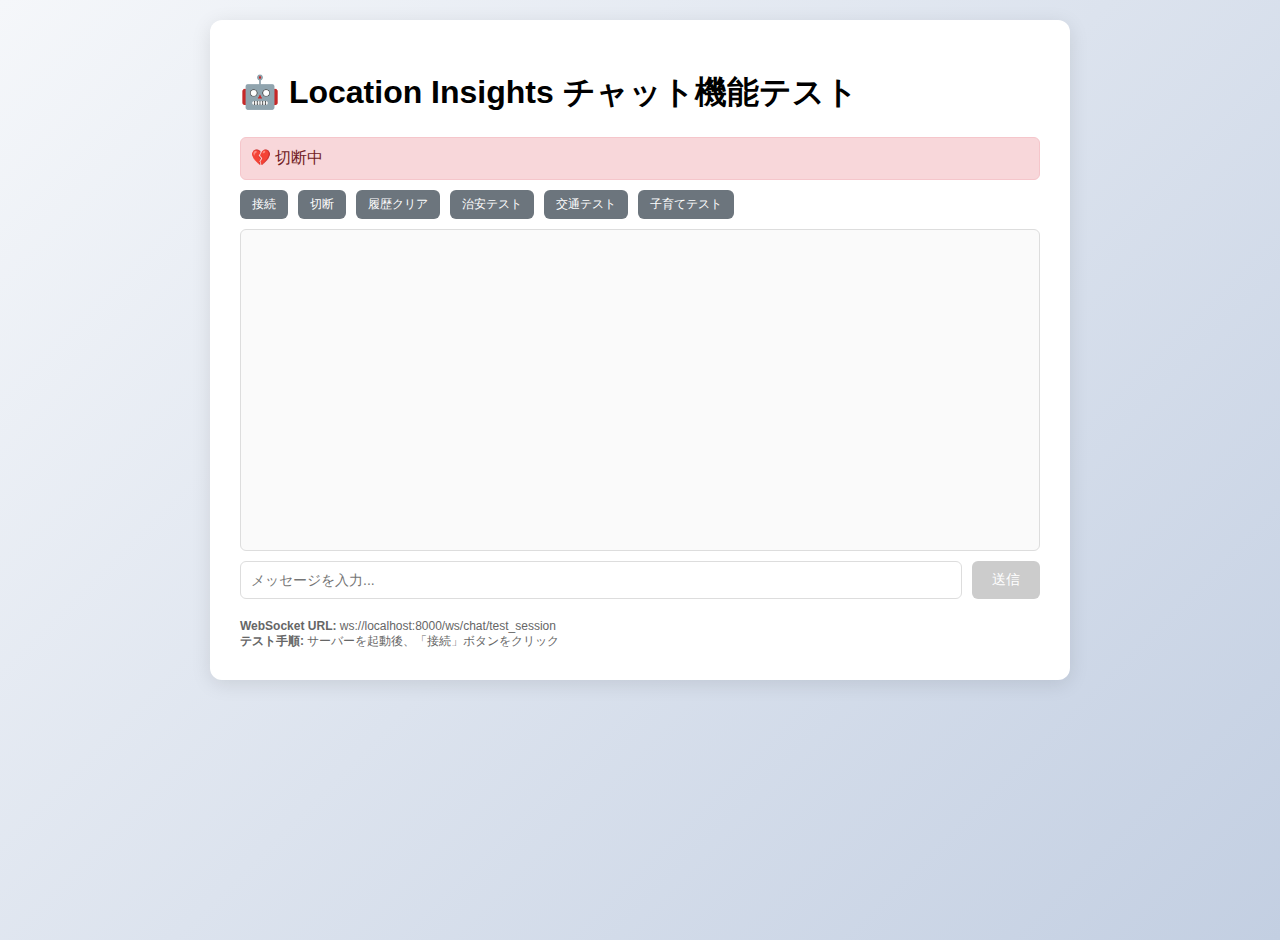
<file: chat_test.html>
<!DOCTYPE html>
<html lang="ja">
<head>
    <meta charset="UTF-8">
    <meta name="viewport" content="width=device-width, initial-scale=1.0">
    <title>Location Insights Chat Test</title>
    <style>
        body {
            font-family: -apple-system, BlinkMacSystemFont, 'Segoe UI', 'Roboto', sans-serif;
            margin: 0;
            padding: 20px;
            background: linear-gradient(135deg, #f5f7fa 0%, #c3cfe2 100%);
            min-height: 100vh;
        }
        .container {
            max-width: 800px;
            margin: 0 auto;
            background: white;
            border-radius: 12px;
            padding: 30px;
            box-shadow: 0 4px 20px rgba(0, 0, 0, 0.1);
        }
        .status {
            padding: 10px;
            border-radius: 6px;
            margin: 10px 0;
            font-weight: 500;
        }
        .connected {
            background: #d4edda;
            color: #155724;
            border: 1px solid #c3e6cb;
        }
        .disconnected {
            background: #f8d7da;
            color: #721c24;
            border: 1px solid #f5c6cb;
        }
        .messages {
            height: 300px;
            overflow-y: auto;
            border: 1px solid #ddd;
            padding: 10px;
            margin: 10px 0;
            background: #fafafa;
            border-radius: 6px;
        }
        .message {
            margin: 5px 0;
            padding: 8px;
            border-radius: 6px;
        }
        .user {
            background: #007bff;
            color: white;
            text-align: right;
        }
        .assistant {
            background: #f1f3f4;
            color: #333;
        }
        .system {
            background: #e3f2fd;
            color: #1565c0;
            text-align: center;
            font-style: italic;
        }
        .input-group {
            display: flex;
            gap: 10px;
            margin-top: 10px;
        }
        input[type="text"] {
            flex: 1;
            padding: 10px;
            border: 1px solid #ddd;
            border-radius: 6px;
            font-size: 14px;
        }
        button {
            padding: 10px 20px;
            background: #007bff;
            color: white;
            border: none;
            border-radius: 6px;
            cursor: pointer;
            font-size: 14px;
        }
        button:hover {
            background: #0056b3;
        }
        button:disabled {
            background: #ccc;
            cursor: not-allowed;
        }
        .test-buttons {
            display: flex;
            gap: 10px;
            margin: 10px 0;
            flex-wrap: wrap;
        }
        .test-buttons button {
            font-size: 12px;
            padding: 6px 12px;
            background: #6c757d;
        }
    </style>
</head>
<body>
    <div class="container">
        <h1>🤖 Location Insights チャット機能テスト</h1>
        
        <div id="status" class="status disconnected">
            💔 切断中
        </div>
        
        <div class="test-buttons">
            <button onclick="connect()">接続</button>
            <button onclick="disconnect()">切断</button>
            <button onclick="clearMessages()">履歴クリア</button>
            <button onclick="sendTestMessage('この地域の治安はどうですか？')">治安テスト</button>
            <button onclick="sendTestMessage('最寄りの駅までの距離は？')">交通テスト</button>
            <button onclick="sendTestMessage('子育てに向いていますか？')">子育てテスト</button>
        </div>
        
        <div id="messages" class="messages"></div>
        
        <div class="input-group">
            <input 
                type="text" 
                id="messageInput" 
                placeholder="メッセージを入力..."
                onkeypress="handleKeyPress(event)"
            >
            <button onclick="sendMessage()" id="sendButton" disabled>
                送信
            </button>
        </div>
        
        <div style="margin-top: 20px; font-size: 12px; color: #666;">
            <strong>WebSocket URL:</strong> ws://localhost:8000/ws/chat/test_session<br>
            <strong>テスト手順:</strong> サーバーを起動後、「接続」ボタンをクリック
        </div>
    </div>

    <script>
        let websocket = null;
        let isConnected = false;
        
        const statusEl = document.getElementById('status');
        const messagesEl = document.getElementById('messages');
        const messageInput = document.getElementById('messageInput');
        const sendButton = document.getElementById('sendButton');
        
        function updateStatus(connected, message) {
            isConnected = connected;
            statusEl.className = `status ${connected ? 'connected' : 'disconnected'}`;
            statusEl.textContent = connected ? `✅ ${message}` : `💔 ${message}`;
            sendButton.disabled = !connected;
        }
        
        function addMessage(role, content, timestamp = new Date()) {
            const messageDiv = document.createElement('div');
            messageDiv.className = `message ${role}`;
            
            const timeStr = timestamp.toLocaleTimeString('ja-JP', {
                hour: '2-digit',
                minute: '2-digit'
            });
            
            const icon = role === 'user' ? '👤' : role === 'assistant' ? '🤖' : '📢';
            messageDiv.innerHTML = `${icon} ${content} <small style="opacity: 0.7;">(${timeStr})</small>`;
            
            messagesEl.appendChild(messageDiv);
            messagesEl.scrollTop = messagesEl.scrollHeight;
        }
        
        function connect() {
            if (websocket) {
                websocket.close();
            }
            
            const wsUrl = 'ws://localhost:8000/ws/chat/test_session';
            updateStatus(false, '接続中...');
            
            websocket = new WebSocket(wsUrl);
            
            websocket.onopen = () => {
                updateStatus(true, '接続済み');
                addMessage('system', 'WebSocket接続が確立されました');
            };
            
            websocket.onmessage = (event) => {
                try {
                    const data = JSON.parse(event.data);
                    console.log('受信:', data);
                    
                    switch (data.type) {
                        case 'message':
                            addMessage(data.role || 'assistant', data.content);
                            break;
                        case 'system':
                            addMessage('system', data.content);
                            break;
                        case 'error':
                            addMessage('system', `エラー: ${data.content}`);
                            break;
                        default:
                            console.log('未知のメッセージ:', data);
                    }
                } catch (error) {
                    console.error('メッセージ解析エラー:', error);
                }
            };
            
            websocket.onclose = (event) => {
                updateStatus(false, '切断');
                addMessage('system', `接続が切断されました (コード: ${event.code})`);
            };
            
            websocket.onerror = (error) => {
                updateStatus(false, '接続エラー');
                addMessage('system', '接続エラーが発生しました');
                console.error('WebSocketエラー:', error);
            };
        }
        
        function disconnect() {
            if (websocket) {
                websocket.close();
            }
        }
        
        function sendMessage() {
            const content = messageInput.value.trim();
            if (!content || !isConnected) return;
            
            const message = {
                type: 'message',
                content: content,
                timestamp: new Date().toISOString()
            };
            
            websocket.send(JSON.stringify(message));
            addMessage('user', content);
            messageInput.value = '';
        }
        
        function sendTestMessage(content) {
            if (!isConnected) {
                alert('先に接続してください');
                return;
            }
            messageInput.value = content;
            sendMessage();
        }
        
        function clearMessages() {
            messagesEl.innerHTML = '';
        }
        
        function handleKeyPress(event) {
            if (event.key === 'Enter') {
                sendMessage();
            }
        }
        
        // 自動接続
        setTimeout(connect, 1000);
    </script>
</body>
</html>
</file>
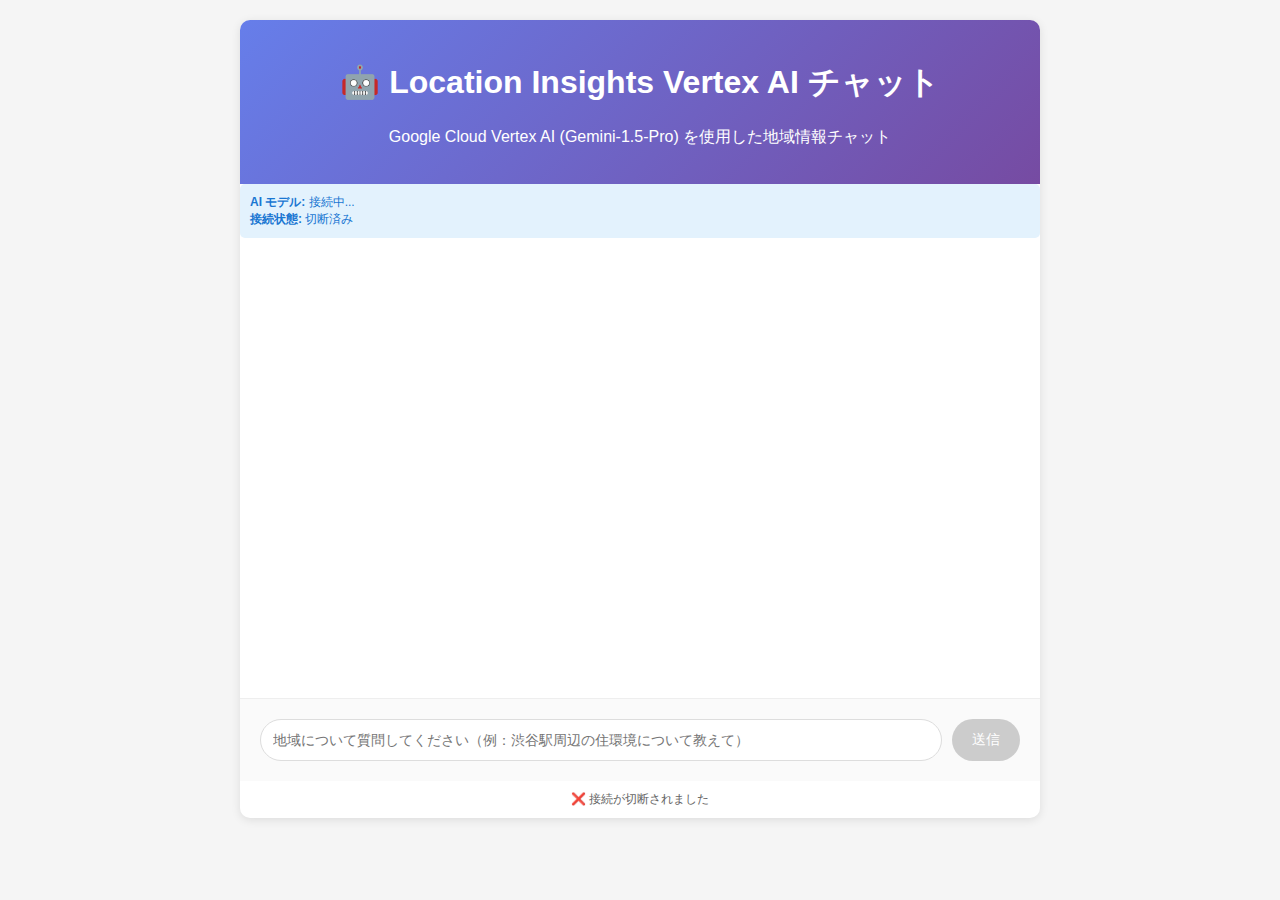
<file: vertex_ai_chat_test.html>
<!DOCTYPE html>
<html lang="ja">
<head>
    <meta charset="UTF-8">
    <meta name="viewport" content="width=device-width, initial-scale=1.0">
    <title>Vertex AI チャットテスト - Location Insights</title>
    <style>
        body {
            font-family: 'Segoe UI', Tahoma, Geneva, Verdana, sans-serif;
            max-width: 800px;
            margin: 0 auto;
            padding: 20px;
            background-color: #f5f5f5;
        }
        .chat-container {
            background: white;
            border-radius: 10px;
            box-shadow: 0 2px 10px rgba(0,0,0,0.1);
            overflow: hidden;
        }
        .chat-header {
            background: linear-gradient(135deg, #667eea 0%, #764ba2 100%);
            color: white;
            padding: 20px;
            text-align: center;
        }
        .chat-messages {
            height: 400px;
            overflow-y: auto;
            padding: 20px;
            border-bottom: 1px solid #eee;
        }
        .message {
            margin-bottom: 15px;
            padding: 10px 15px;
            border-radius: 18px;
            max-width: 70%;
            word-wrap: break-word;
        }
        .user-message {
            background: #007bff;
            color: white;
            margin-left: auto;
            text-align: right;
        }
        .assistant-message {
            background: #f1f3f4;
            color: #333;
            margin-right: auto;
        }
        .system-message {
            background: #e8f5e8;
            color: #2e7d32;
            margin: 0 auto;
            text-align: center;
            font-style: italic;
        }
        .chat-input {
            display: flex;
            padding: 20px;
            background: #fafafa;
        }
        .chat-input input {
            flex: 1;
            padding: 12px;
            border: 1px solid #ddd;
            border-radius: 25px;
            outline: none;
            font-size: 14px;
        }
        .chat-input button {
            margin-left: 10px;
            padding: 12px 20px;
            background: #007bff;
            color: white;
            border: none;
            border-radius: 25px;
            cursor: pointer;
            font-size: 14px;
            transition: background 0.3s;
        }
        .chat-input button:hover {
            background: #0056b3;
        }
        .chat-input button:disabled {
            background: #ccc;
            cursor: not-allowed;
        }
        .status {
            padding: 10px;
            text-align: center;
            font-size: 12px;
            color: #666;
        }
        .typing-indicator {
            padding: 10px 15px;
            background: #f1f3f4;
            border-radius: 18px;
            margin-right: auto;
            max-width: 70%;
            color: #666;
            font-style: italic;
        }
        .model-info {
            background: #e3f2fd;
            padding: 10px;
            margin-bottom: 20px;
            border-radius: 5px;
            font-size: 12px;
            color: #1976d2;
        }
    </style>
</head>
<body>
    <div class="chat-container">
        <div class="chat-header">
            <h1>🤖 Location Insights Vertex AI チャット</h1>
            <p>Google Cloud Vertex AI (Gemini-1.5-Pro) を使用した地域情報チャット</p>
        </div>
        
        <div class="model-info">
            <strong>AI モデル:</strong> <span id="model-info">接続中...</span><br>
            <strong>接続状態:</strong> <span id="connection-status">接続中...</span>
        </div>
        
        <div class="chat-messages" id="messages"></div>
        
        <div class="chat-input">
            <input type="text" id="messageInput" placeholder="地域について質問してください（例：渋谷駅周辺の住環境について教えて）" maxlength="500">
            <button id="sendButton" onclick="sendMessage()">送信</button>
        </div>
        
        <div class="status" id="status">WebSocket接続を確立中...</div>
    </div>

    <script>
        let socket = null;
        let sessionId = 'test-session-' + Date.now();
        let isConnected = false;

        // WebSocket接続を確立
        function connectWebSocket() {
            const wsUrl = `ws://localhost:8000/ws/chat/${sessionId}`;
            socket = new WebSocket(wsUrl);

            socket.onopen = function(event) {
                isConnected = true;
                updateStatus('✅ Vertex AI チャットに接続しました');
                updateConnectionStatus('接続済み');
                document.getElementById('sendButton').disabled = false;
            };

            socket.onmessage = function(event) {
                const data = JSON.parse(event.data);
                handleMessage(data);
            };

            socket.onclose = function(event) {
                isConnected = false;
                updateStatus('❌ 接続が切断されました');
                updateConnectionStatus('切断済み');
                document.getElementById('sendButton').disabled = true;
                
                // 5秒後に再接続を試行
                setTimeout(() => {
                    updateStatus('🔄 再接続を試行中...');
                    connectWebSocket();
                }, 5000);
            };

            socket.onerror = function(error) {
                console.error('WebSocket エラー:', error);
                updateStatus('❌ 接続エラーが発生しました');
                updateConnectionStatus('エラー');
            };
        }

        // メッセージハンドリング
        function handleMessage(data) {
            const messagesContainer = document.getElementById('messages');
            
            switch(data.type) {
                case 'system':
                    addMessage(data.content, 'system-message');
                    if (data.model_info) {
                        updateModelInfo(data.model_info);
                    }
                    break;
                    
                case 'message':
                    if (data.role === 'user') {
                        addMessage(data.content, 'user-message');
                    } else if (data.role === 'assistant') {
                        removeTypingIndicator();
                        addMessage(data.content, 'assistant-message');
                        if (data.model_used) {
                            addModelUsedInfo(data.model_used);
                        }
                    }
                    break;
                    
                case 'typing':
                    if (data.is_typing) {
                        showTypingIndicator();
                    } else {
                        removeTypingIndicator();
                    }
                    break;
                    
                case 'processing':
                    showTypingIndicator(data.content);
                    break;
                    
                case 'error':
                    removeTypingIndicator();
                    addMessage('⚠️ ' + data.content, 'system-message');
                    break;
                    
                case 'pong':
                    console.log('WebSocket接続確認OK');
                    break;
            }
        }

        // メッセージ送信
        function sendMessage() {
            const input = document.getElementById('messageInput');
            const message = input.value.trim();
            
            if (!message || !isConnected) return;
            
            const messageData = {
                type: 'message',
                content: message,
                context: {
                    // 必要に応じてコンテキスト情報を追加
                }
            };
            
            socket.send(JSON.stringify(messageData));
            input.value = '';
        }

        // UI更新関数
        function addMessage(content, className) {
            const messagesContainer = document.getElementById('messages');
            const messageDiv = document.createElement('div');
            messageDiv.className = `message ${className}`;
            messageDiv.innerHTML = content.replace(/\n/g, '<br>');
            messagesContainer.appendChild(messageDiv);
            messagesContainer.scrollTop = messagesContainer.scrollHeight;
        }

        function showTypingIndicator(customText = '🤖 AI が回答を生成しています...') {
            removeTypingIndicator();
            const messagesContainer = document.getElementById('messages');
            const typingDiv = document.createElement('div');
            typingDiv.className = 'typing-indicator';
            typingDiv.id = 'typing-indicator';
            typingDiv.textContent = customText;
            messagesContainer.appendChild(typingDiv);
            messagesContainer.scrollTop = messagesContainer.scrollHeight;
        }

        function removeTypingIndicator() {
            const typing = document.getElementById('typing-indicator');
            if (typing) {
                typing.remove();
            }
        }

        function updateStatus(message) {
            document.getElementById('status').textContent = message;
        }

        function updateConnectionStatus(status) {
            document.getElementById('connection-status').textContent = status;
        }

        function updateModelInfo(modelInfo) {
            const modelInfoText = modelInfo.available 
                ? `${modelInfo.model} (${modelInfo.provider})`
                : 'フォールバックモード';
            document.getElementById('model-info').textContent = modelInfoText;
        }

        function addModelUsedInfo(modelUsed) {
            const lastMessage = document.querySelector('.assistant-message:last-child');
            if (lastMessage) {
                const modelInfo = document.createElement('div');
                modelInfo.style.fontSize = '10px';
                modelInfo.style.color = '#666';
                modelInfo.style.marginTop = '5px';
                modelInfo.textContent = `生成モデル: ${modelUsed}`;
                lastMessage.appendChild(modelInfo);
            }
        }

        // Enterキーでメッセージ送信
        document.getElementById('messageInput').addEventListener('keypress', function(e) {
            if (e.key === 'Enter') {
                sendMessage();
            }
        });

        // ヘルスチェック（30秒ごと）
        function sendPing() {
            if (isConnected) {
                socket.send(JSON.stringify({type: 'ping'}));
            }
        }

        // 初期化
        window.onload = function() {
            connectWebSocket();
            setInterval(sendPing, 30000); // 30秒ごとにping
        };

        // ページ離脱時にWebSocket接続を閉じる
        window.onbeforeunload = function() {
            if (socket) {
                socket.close();
            }
        };
    </script>
</body>
</html>
</file>
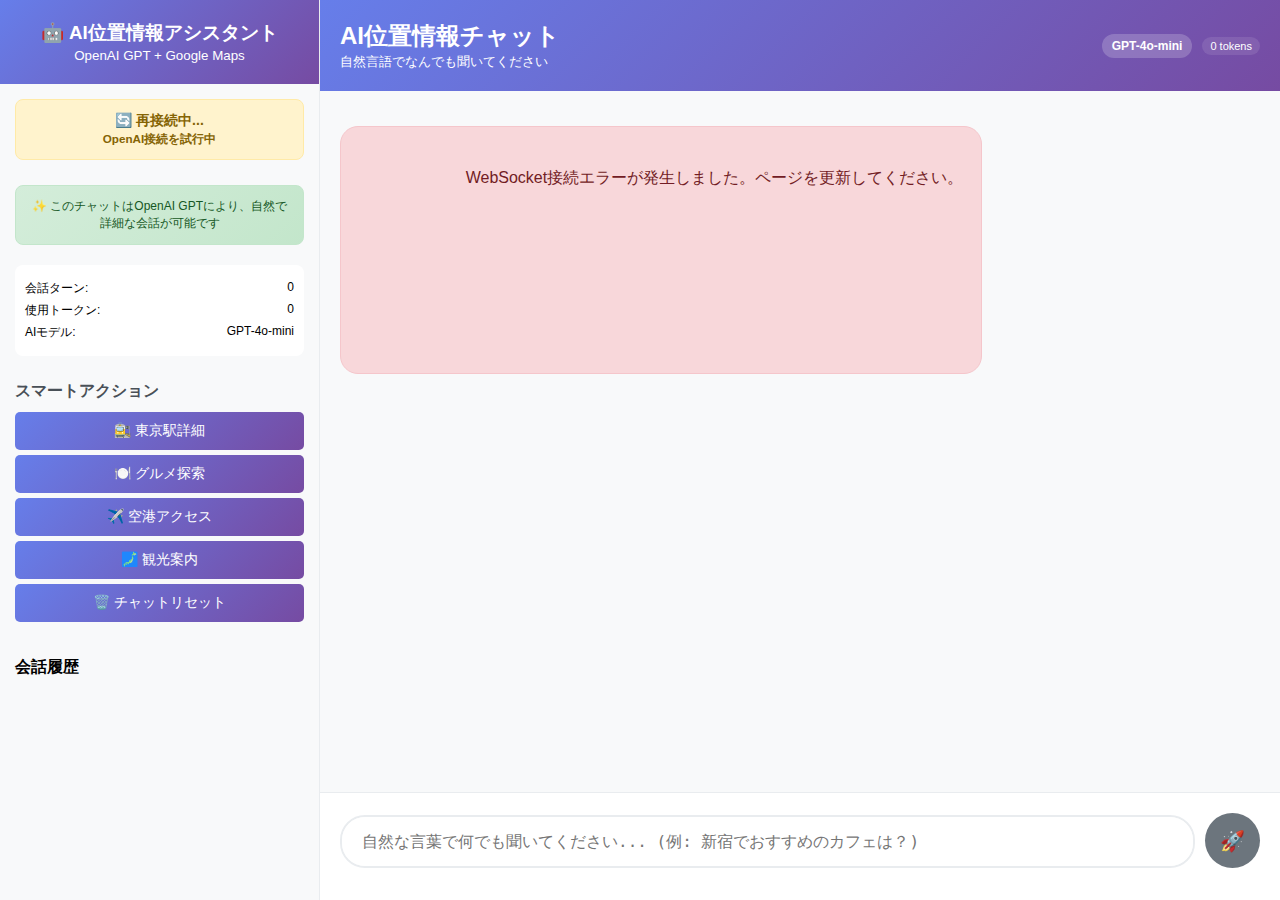
<file: static/openai_chat_frontend.html>
<!DOCTYPE html>
<html lang="ja">
<head>
    <meta charset="UTF-8">
    <meta name="viewport" content="width=device-width, initial-scale=1.0">
    <title>🤖 AI位置情報チャット - OpenAI連携</title>
    <style>
        * {
            margin: 0;
            padding: 0;
            box-sizing: border-box;
        }

        body {
            font-family: 'Segoe UI', Tahoma, Geneva, Verdana, sans-serif;
            background: linear-gradient(135deg, #667eea 0%, #764ba2 100%);
            height: 100vh;
            overflow: hidden;
        }

        .chat-container {
            display: flex;
            height: 100vh;
            max-width: 1400px;
            margin: 0 auto;
            background: white;
            box-shadow: 0 0 30px rgba(0,0,0,0.1);
        }

        .chat-sidebar {
            width: 320px;
            background: #f8f9fa;
            border-right: 1px solid #e9ecef;
            display: flex;
            flex-direction: column;
        }

        .sidebar-header {
            padding: 20px;
            background: linear-gradient(135deg, #667eea 0%, #764ba2 100%);
            color: white;
            text-align: center;
        }

        .ai-status {
            margin: 15px;
            padding: 12px;
            border-radius: 8px;
            text-align: center;
            font-size: 14px;
            font-weight: bold;
        }

        .status-openai {
            background: linear-gradient(135deg, #00c6ff 0%, #0072ff 100%);
            color: white;
            border: none;
        }

        .status-fallback {
            background: #fff3cd;
            color: #856404;
            border: 1px solid #ffeaa7;
        }

        .conversation-stats {
            margin: 10px 15px;
            padding: 10px;
            background: white;
            border-radius: 8px;
            font-size: 12px;
        }

        .stat-item {
            display: flex;
            justify-content: space-between;
            margin: 5px 0;
        }

        .quick-actions {
            padding: 15px;
        }

        .quick-actions h4 {
            margin-bottom: 10px;
            color: #495057;
        }

        .action-btn {
            display: block;
            width: 100%;
            margin: 5px 0;
            padding: 10px;
            background: linear-gradient(135deg, #667eea 0%, #764ba2 100%);
            color: white;
            border: none;
            border-radius: 5px;
            cursor: pointer;
            font-size: 14px;
            transition: transform 0.2s;
        }

        .action-btn:hover {
            transform: translateY(-1px);
        }

        .conversation-history {
            flex: 1;
            overflow-y: auto;
            padding: 15px;
        }

        .history-item {
            padding: 10px;
            margin: 5px 0;
            background: white;
            border-radius: 5px;
            border-left: 4px solid #667eea;
            font-size: 12px;
            cursor: pointer;
            transition: background 0.3s;
        }

        .history-item:hover {
            background: #e3f2fd;
        }

        .chat-main {
            flex: 1;
            display: flex;
            flex-direction: column;
        }

        .chat-header {
            padding: 20px;
            background: linear-gradient(135deg, #667eea 0%, #764ba2 100%);
            color: white;
            display: flex;
            justify-content: space-between;
            align-items: center;
        }

        .ai-model-indicator {
            display: flex;
            align-items: center;
            gap: 10px;
        }

        .model-badge {
            background: rgba(255,255,255,0.2);
            padding: 5px 10px;
            border-radius: 15px;
            font-size: 12px;
            font-weight: bold;
        }

        .tokens-badge {
            background: rgba(255,255,255,0.1);
            padding: 3px 8px;
            border-radius: 10px;
            font-size: 11px;
        }

        .chat-messages {
            flex: 1;
            padding: 20px;
            overflow-y: auto;
            background: #f8f9fa;
        }

        .message {
            margin: 15px 0;
            display: flex;
            align-items: flex-start;
        }

        .message-content {
            max-width: 75%;
            padding: 15px 18px;
            border-radius: 18px;
            word-wrap: break-word;
            white-space: pre-wrap;
            line-height: 1.5;
        }

        .user-message {
            justify-content: flex-end;
        }

        .user-message .message-content {
            background: linear-gradient(135deg, #667eea 0%, #764ba2 100%);
            color: white;
            margin-left: auto;
        }

        .assistant-message .message-content {
            background: white;
            border: 1px solid #e9ecef;
            color: #333;
            box-shadow: 0 2px 4px rgba(0,0,0,0.1);
        }

        .system-message .message-content {
            background: linear-gradient(135deg, #ffeaa7 0%, #fab1a0 100%);
            color: #2d3436;
            max-width: 100%;
        }

        .error-message .message-content {
            background: #f8d7da;
            border: 1px solid #f5c6cb;
            color: #721c24;
        }

        .processing-message .message-content {
            background: linear-gradient(135deg, #74b9ff 0%, #0984e3 100%);
            color: white;
            animation: pulse 1.5s infinite;
        }

        @keyframes pulse {
            0% { opacity: 0.7; }
            50% { opacity: 1; }
            100% { opacity: 0.7; }
        }

        .message-avatar {
            width: 40px;
            height: 40px;
            border-radius: 50%;
            margin-right: 12px;
            display: flex;
            align-items: center;
            justify-content: center;
            font-size: 20px;
            flex-shrink: 0;
        }

        .assistant-avatar {
            background: linear-gradient(135deg, #667eea 0%, #764ba2 100%);
            color: white;
        }

        .system-avatar {
            background: linear-gradient(135deg, #ffeaa7 0%, #fab1a0 100%);
            color: #2d3436;
        }

        .ai-badge {
            display: inline-block;
            background: linear-gradient(135deg, #00c6ff 0%, #0072ff 100%);
            color: white;
            padding: 3px 8px;
            border-radius: 12px;
            font-size: 10px;
            font-weight: bold;
            margin-left: 8px;
        }

        .token-usage {
            font-size: 10px;
            color: #6c757d;
            margin-top: 5px;
            display: flex;
            justify-content: space-between;
            align-items: center;
        }

        .conversation-info {
            font-size: 9px;
            color: #aaa;
        }

        .location-data-section {
            background: #e3f2fd;
            border: 1px solid #90caf9;
            border-radius: 8px;
            padding: 15px;
            margin: 10px 0;
        }

        .data-source-tag {
            background: #28a745;
            color: white;
            padding: 2px 6px;
            border-radius: 8px;
            font-size: 9px;
            font-weight: bold;
        }

        .chat-input-container {
            padding: 20px;
            background: white;
            border-top: 1px solid #e9ecef;
        }

        .input-wrapper {
            display: flex;
            gap: 10px;
            align-items: flex-end;
        }

        .chat-input {
            flex: 1;
            padding: 15px 20px;
            border: 2px solid #e9ecef;
            border-radius: 25px;
            font-size: 16px;
            resize: none;
            min-height: 20px;
            max-height: 120px;
            outline: none;
            transition: all 0.3s;
        }

        .chat-input:focus {
            border-color: #667eea;
            box-shadow: 0 0 0 3px rgba(102, 126, 234, 0.1);
        }

        .send-button {
            background: linear-gradient(135deg, #667eea 0%, #764ba2 100%);
            color: white;
            border: none;
            border-radius: 50%;
            width: 55px;
            height: 55px;
            cursor: pointer;
            font-size: 20px;
            transition: all 0.3s;
            display: flex;
            align-items: center;
            justify-content: center;
        }

        .send-button:hover:not(:disabled) {
            transform: scale(1.05);
        }

        .send-button:disabled {
            background: #6c757d;
            cursor: not-allowed;
            transform: none;
        }

        .intelligent-suggestions {
            display: flex;
            flex-wrap: wrap;
            gap: 8px;
            margin-top: 12px;
        }

        .suggestion-chip {
            background: linear-gradient(135deg, #e3f2fd 0%, #bbdefb 100%);
            border: 1px solid #90caf9;
            padding: 8px 15px;
            border-radius: 20px;
            font-size: 14px;
            cursor: pointer;
            transition: all 0.3s;
        }

        .suggestion-chip:hover {
            background: linear-gradient(135deg, #667eea 0%, #764ba2 100%);
            color: white;
            transform: translateY(-1px);
        }

        .timestamp {
            font-size: 10px;
            color: #6c757d;
            margin-top: 8px;
        }

        .advanced-features {
            margin-top: 12px;
            display: flex;
            flex-wrap: wrap;
            gap: 6px;
        }

        .feature-chip {
            background: #f8f9fa;
            border: 1px solid #dee2e6;
            padding: 4px 10px;
            border-radius: 15px;
            font-size: 11px;
            cursor: pointer;
            transition: all 0.3s;
        }

        .feature-chip:hover {
            background: linear-gradient(135deg, #667eea 0%, #764ba2 100%);
            color: white;
        }

        .openai-enhancement-notice {
            background: linear-gradient(135deg, #d4edda 0%, #c3e6cb 100%);
            border: 1px solid #c3e6cb;
            color: #155724;
            padding: 12px;
            border-radius: 8px;
            margin: 10px 15px;
            font-size: 12px;
            text-align: center;
        }

        @media (max-width: 768px) {
            .chat-container {
                flex-direction: column;
            }
            
            .chat-sidebar {
                width: 100%;
                height: 180px;
            }
            
            .conversation-history {
                display: none;
            }
        }
    </style>
</head>
<body>
    <div class="chat-container">
        <!-- サイドバー -->
        <div class="chat-sidebar">
            <div class="sidebar-header">
                <h3>🤖 AI位置情報アシスタント</h3>
                <small>OpenAI GPT + Google Maps</small>
            </div>
            
            <div id="aiStatus" class="ai-status status-fallback">
                🔄 接続中...
            </div>

            <div class="openai-enhancement-notice">
                ✨ このチャットはOpenAI GPTにより、自然で詳細な会話が可能です
            </div>

            <div id="conversationStats" class="conversation-stats">
                <div class="stat-item">
                    <span>会話ターン:</span>
                    <span id="turnCount">0</span>
                </div>
                <div class="stat-item">
                    <span>使用トークン:</span>
                    <span id="tokenCount">0</span>
                </div>
                <div class="stat-item">
                    <span>AIモデル:</span>
                    <span id="currentModel">GPT-4o-mini</span>
                </div>
            </div>
            
            <div class="quick-actions">
                <h4>スマートアクション</h4>
                <button class="action-btn" onclick="sendQuickMessage('東京駅について詳しく教えて')">🚉 東京駅詳細</button>
                <button class="action-btn" onclick="sendQuickMessage('新宿の美味しいレストランを探している')">🍽️ グルメ探索</button>
                <button class="action-btn" onclick="sendQuickMessage('渋谷から成田空港までの最適ルートは？')">✈️ 空港アクセス</button>
                <button class="action-btn" onclick="sendQuickMessage('大阪の観光スポットでおすすめは？')">🗾 観光案内</button>
                <button class="action-btn" onclick="clearChat()">🗑️ チャットリセット</button>
            </div>
            
            <div class="conversation-history">
                <h4>会話履歴</h4>
                <div id="historyList"></div>
            </div>
        </div>
        
        <!-- メインチャット -->
        <div class="chat-main">
            <div class="chat-header">
                <div>
                    <h2>AI位置情報チャット</h2>
                    <small>自然言語でなんでも聞いてください</small>
                </div>
                <div class="ai-model-indicator">
                    <div class="model-badge">
                        <span id="modelIndicator">GPT-4o-mini</span>
                    </div>
                    <div class="tokens-badge">
                        <span id="tokenIndicator">0 tokens</span>
                    </div>
                </div>
            </div>
            
            <div id="chatMessages" class="chat-messages">
                <!-- メッセージがここに表示される -->
            </div>
            
            <div class="chat-input-container">
                <div class="input-wrapper">
                    <textarea 
                        id="messageInput" 
                        class="chat-input" 
                        placeholder="自然な言葉で何でも聞いてください... (例: 新宿でおすすめのカフェは？)"
                        rows="1"
                    ></textarea>
                    <button id="sendButton" class="send-button">
                        🚀
                    </button>
                </div>
                <div id="intelligentSuggestions" class="intelligent-suggestions">
                    <!-- AIが生成した提案がここに表示される -->
                </div>
            </div>
        </div>
    </div>

    <script>
        class OpenAILocationChatApp {
            constructor() {
                this.ws = null;
                this.sessionId = this.generateSessionId();
                this.isConnected = false;
                this.messageHistory = [];
                this.conversationTurns = 0;
                this.totalTokens = 0;
                this.currentModel = 'GPT-4o-mini';
                
                this.initElements();
                this.setupEventListeners();
                this.connect();
            }
            
            generateSessionId() {
                return 'openai_session_' + Math.random().toString(36).substr(2, 9) + '_' + Date.now();
            }
            
            initElements() {
                this.messagesContainer = document.getElementById('chatMessages');
                this.messageInput = document.getElementById('messageInput');
                this.sendButton = document.getElementById('sendButton');
                this.aiStatus = document.getElementById('aiStatus');
                this.suggestionsContainer = document.getElementById('intelligentSuggestions');
                this.historyList = document.getElementById('historyList');
                this.turnCount = document.getElementById('turnCount');
                this.tokenCount = document.getElementById('tokenCount');
                this.currentModelEl = document.getElementById('currentModel');
                this.modelIndicator = document.getElementById('modelIndicator');
                this.tokenIndicator = document.getElementById('tokenIndicator');
            }
            
            setupEventListeners() {
                this.sendButton.addEventListener('click', () => this.sendMessage());
                
                this.messageInput.addEventListener('keypress', (e) => {
                    if (e.key === 'Enter' && !e.shiftKey) {
                        e.preventDefault();
                        this.sendMessage();
                    }
                });
                
                this.messageInput.addEventListener('input', () => {
                    this.adjustTextareaHeight();
                });
            }
            
            adjustTextareaHeight() {
                const textarea = this.messageInput;
                textarea.style.height = 'auto';
                textarea.style.height = Math.min(textarea.scrollHeight, 120) + 'px';
            }
            
            connect() {
                try {
                    const wsUrl = `ws://localhost:8002/ws/openai-chat/${this.sessionId}`;
                    this.ws = new WebSocket(wsUrl);
                    
                    this.ws.onopen = () => {
                        this.isConnected = true;
                        this.updateConnectionStatus(true);
                        console.log('✅ OpenAI WebSocket接続成功');
                    };
                    
                    this.ws.onmessage = (event) => {
                        const data = JSON.parse(event.data);
                        this.handleMessage(data);
                    };
                    
                    this.ws.onclose = () => {
                        this.isConnected = false;
                        this.updateConnectionStatus(false);
                        console.log('🔴 WebSocket接続終了');
                        
                        // 再接続を試行
                        setTimeout(() => {
                            if (!this.isConnected) {
                                console.log('🔄 再接続試行中...');
                                this.connect();
                            }
                        }, 3000);
                    };
                    
                    this.ws.onerror = (error) => {
                        console.error('❌ WebSocketエラー:', error);
                        this.addMessage({
                            type: 'error',
                            message: 'WebSocket接続エラーが発生しました。ページを更新してください。'
                        });
                    };
                    
                } catch (error) {
                    console.error('❌ WebSocket初期化エラー:', error);
                    this.addMessage({
                        type: 'error',
                        message: 'チャット機能を初期化できませんでした。'
                    });
                }
            }
            
            updateConnectionStatus(connected) {
                const status = this.aiStatus;
                if (connected) {
                    status.className = 'ai-status status-openai';
                    status.innerHTML = '🤖 OpenAI GPT接続中<br><small>高度なAI対話が利用可能</small>';
                } else {
                    status.className = 'ai-status status-fallback';
                    status.innerHTML = '🔄 再接続中...<br><small>OpenAI接続を試行中</small>';
                }
                
                this.sendButton.disabled = !connected;
            }
            
            sendMessage() {
                const message = this.messageInput.value.trim();
                if (!message || !this.isConnected) return;
                
                // ユーザーメッセージを即座に表示
                this.addMessage({
                    type: 'user',
                    message: message,
                    timestamp: new Date().toISOString()
                });
                
                // WebSocketでメッセージ送信
                this.ws.send(JSON.stringify({
                    message: message,
                    timestamp: new Date().toISOString()
                }));
                
                // 入力フィールドをクリア
                this.messageInput.value = '';
                this.adjustTextareaHeight();
                
                // 会話ターン数を増加
                this.conversationTurns++;
                this.updateStats();
            }
            
            sendQuickMessage(message) {
                if (!this.isConnected) return;
                
                this.messageInput.value = message;
                this.sendMessage();
            }
            
            handleMessage(data) {
                const { type, message, timestamp, data: messageData } = data;
                
                switch (type) {
                    case 'system':
                        this.addMessage({
                            type: 'system',
                            message: message,
                            timestamp: timestamp,
                            features: data.features,
                            aiModel: data.ai_model,
                            dataSources: data.data_sources
                        });
                        break;
                        
                    case 'processing':
                        this.addMessage({
                            type: 'processing',
                            message: message,
                            timestamp: timestamp,
                            isTemporary: true
                        });
                        break;
                        
                    case 'assistant_response':
                        // 処理中メッセージを削除
                        this.removeTemporaryMessages();
                        
                        this.addMessage({
                            type: 'assistant',
                            message: message,
                            timestamp: timestamp,
                            data: messageData,
                            isAiResponse: true,
                            tokensUsed: messageData?.tokens_used
                        });
                        
                        // トークン使用量を更新
                        if (messageData?.tokens_used) {
                            this.totalTokens += messageData.tokens_used;
                            this.updateStats();
                        }
                        break;
                        
                    case 'error':
                        this.removeTemporaryMessages();
                        this.addMessage({
                            type: 'error',
                            message: message,
                            timestamp: timestamp
                        });
                        break;
                }
            }
            
            addMessage(messageData) {
                const { type, message, timestamp, features, isTemporary, isAiResponse, tokensUsed, aiModel, dataSources } = messageData;
                
                const messageEl = document.createElement('div');
                messageEl.className = `message ${type}-message`;
                if (isTemporary) {
                    messageEl.classList.add('temporary-message');
                }
                
                let avatarHtml = '';
                if (type === 'assistant') {
                    avatarHtml = '<div class="message-avatar assistant-avatar">🤖</div>';
                } else if (type === 'system') {
                    avatarHtml = '<div class="message-avatar system-avatar">ℹ️</div>';
                }
                
                let contentHtml = `
                    ${avatarHtml}
                    <div class="message-content">
                        ${this.formatMessage(message)}
                        ${isAiResponse ? '<span class="ai-badge">AI Generated</span>' : ''}
                        ${features ? this.renderFeatures(features) : ''}
                        ${dataSources ? this.renderDataSources(dataSources) : ''}
                        ${messageData.data?.location_data ? this.renderLocationData(messageData.data.location_data) : ''}
                        ${tokensUsed ? `<div class="token-usage">
                            <span class="data-source-tag">OpenAI</span>
                            <span class="conversation-info">${tokensUsed} tokens • 会話${this.conversationTurns}ターン目</span>
                        </div>` : ''}
                        ${timestamp ? `<div class="timestamp">${this.formatTimestamp(timestamp)}</div>` : ''}
                    </div>
                `;
                
                messageEl.innerHTML = contentHtml;
                this.messagesContainer.appendChild(messageEl);
                this.scrollToBottom();
                
                // メッセージ履歴に保存（一時的なメッセージは除外）
                if (!isTemporary) {
                    this.messageHistory.push(messageData);
                }
            }
            
            formatMessage(message) {
                // マークダウン風のフォーマット + 改行対応
                return message
                    .replace(/\*\*(.*?)\*\*/g, '<strong>$1</strong>')
                    .replace(/📍 (.*?)$/gm, '<div class="coordinates">📍 $1</div>')
                    .replace(/\n/g, '<br>');
            }
            
            renderLocationData(locationData) {
                if (!locationData || locationData.error) {
                    return '';
                }
                
                const location = locationData.location;
                
                let html = '<div class="location-data-section">';
                html += `<h4>🗺️ 位置データ</h4>`;
                if (location) {
                    html += `<p><strong>住所:</strong> ${location.address}</p>`;
                    html += `<p><strong>座標:</strong> ${location.coordinates.lat.toFixed(6)}, ${location.coordinates.lng.toFixed(6)}</p>`;
                }
                html += `<span class="data-source-tag">Google Maps API</span>`;
                html += '</div>';
                
                return html;
            }
            
            renderFeatures(features) {
                if (!features || !Array.isArray(features)) return '';
                
                return `<div class="advanced-features">
                    ${features.map(feature => `<span class="feature-chip">${feature}</span>`).join('')}
                </div>`;
            }
            
            renderDataSources(sources) {
                if (!sources || !Array.isArray(sources)) return '';
                
                return `<div class="advanced-features">
                    <strong>データソース:</strong>
                    ${sources.map(source => `<span class="feature-chip">${source}</span>`).join('')}
                </div>`;
            }
            
            removeTemporaryMessages() {
                const tempMessages = this.messagesContainer.querySelectorAll('.temporary-message');
                tempMessages.forEach(msg => msg.remove());
            }
            
            updateStats() {
                this.turnCount.textContent = this.conversationTurns;
                this.tokenCount.textContent = this.totalTokens.toLocaleString();
                this.tokenIndicator.textContent = `${this.totalTokens} tokens`;
            }
            
            clearChat() {
                this.messagesContainer.innerHTML = '';
                this.messageHistory = [];
                this.conversationTurns = 0;
                this.totalTokens = 0;
                this.updateStats();
            }
            
            formatTimestamp(timestamp) {
                return new Date(timestamp).toLocaleString('ja-JP', {
                    hour: '2-digit',
                    minute: '2-digit'
                });
            }
            
            scrollToBottom() {
                this.messagesContainer.scrollTop = this.messagesContainer.scrollHeight;
            }
        }
        
        // アプリケーション初期化
        let app;
        window.addEventListener('DOMContentLoaded', () => {
            app = new OpenAILocationChatApp();
        });
        
        // グローバル関数
        function sendQuickMessage(message) {
            if (app) {
                app.sendQuickMessage(message);
            }
        }
        
        function clearChat() {
            if (app) {
                app.clearChat();
            }
        }
    </script>
</body>
</html>
</file>
